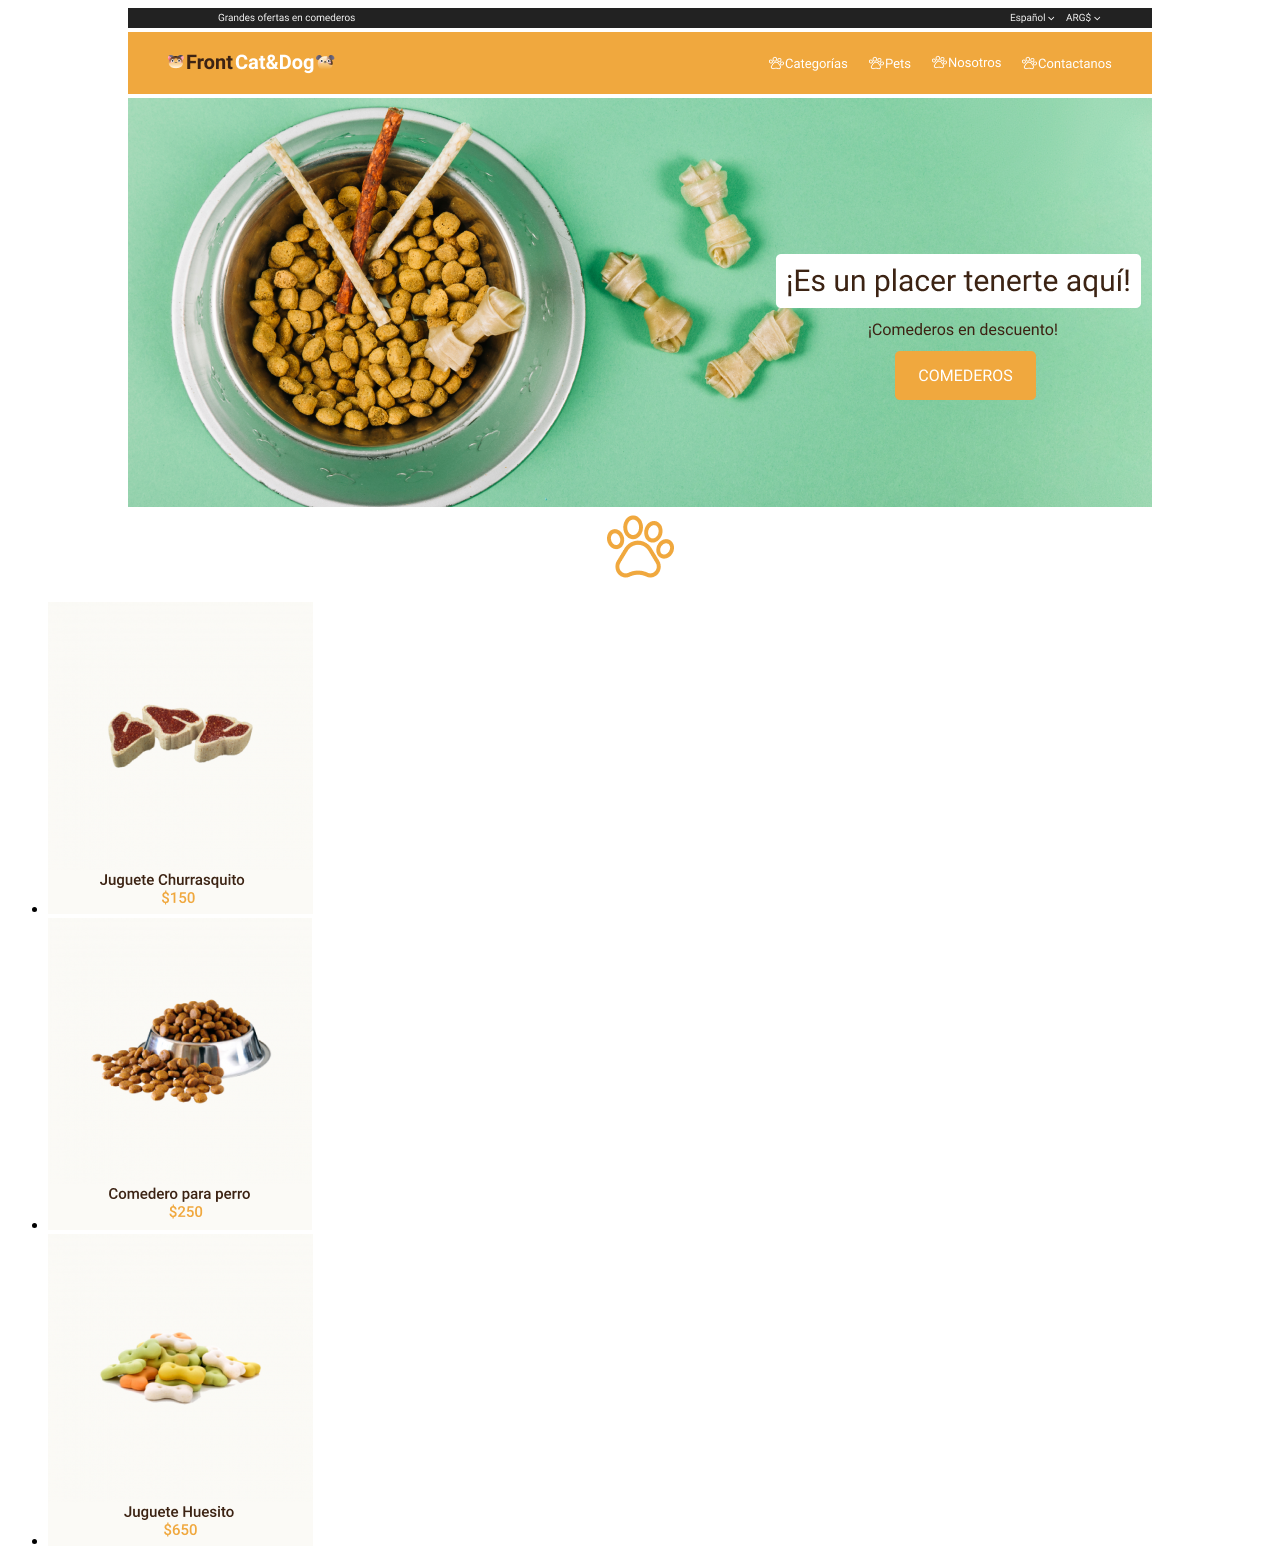
<file: FrontEnd/Clase06/index.html>
<!DOCTYPE html>
<html lang="en">
<head>
    <meta charset="UTF-8">
    <meta http-equiv="X-UA-Compatible" content="IE=edge">
    <meta name="viewport" content="width=device-width, initial-scale=1.0">
    <title>Clase06, equipo 9</title>
</head>
<body>
    <header>
        <center>
            <img src="Pet\Top.png" alt="top">
            <img src="Pet\Header.png" alt="header">
        </center>
    </header>
    <main>
        <center>
            <img src="Pet\Slide.png" alt="slide">
        </center>
        <center>
            <img src="Pet\pawprint 1.png" alt="patita">
        </center>
        <section>
            <ul>
                <li><img src="Pet\Churrasquito.png" alt="churrasquito"></li></li>
                <li><img src="Pet\Comedero.png" alt="comedero"></li></li>
                <li><img src="Pet\Huesito juguete.png" alt="hueso_de_juguete"></li></li>
            </ul>
        </section>
    </main>
    
</body>

</html>
</file>
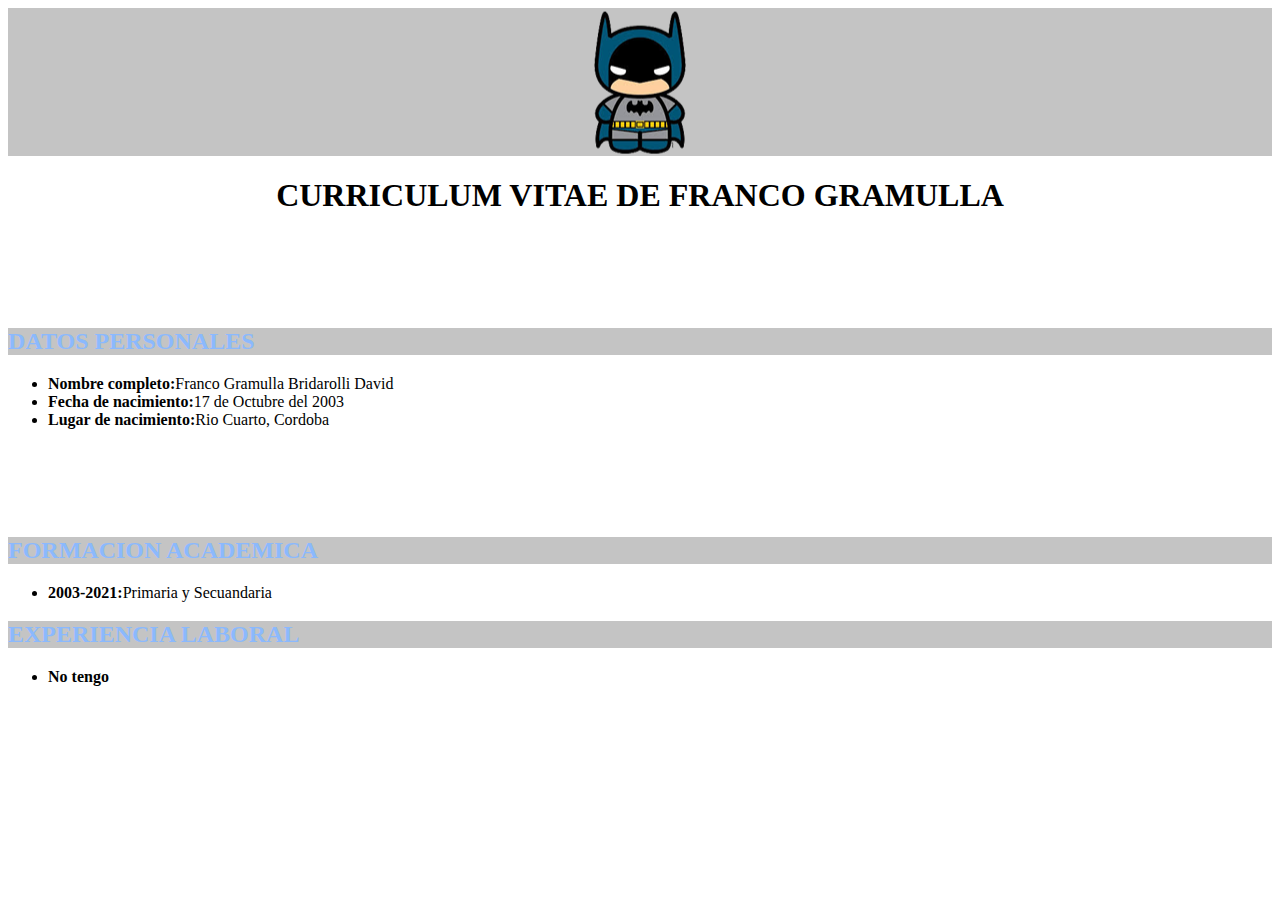
<file: FrontEnd/Clase07/Actividad/Imagenes/index.html>
<!DOCTYPE html>
<html lang="en">
<head>
    <meta charset="UTF-8">
    <meta http-equiv="X-UA-Compatible" content="IE=edge">
    <meta name="viewport" content="width=device-width, initial-scale=1.0">
    <title>Clase 07</title>
    <link rel="stylesheet" href="Style.css">
</head>
<body>
    <header>
        <section>
              <img src="..//Imagenes/logo batman.png" alt="logoBatman"></header>
        </section>
            <h1>CURRICULUM VITAE DE FRANCO GRAMULLA</h1>
            <br>
            <br>
            <br>
            <br>
            <h2>DATOS PERSONALES</h2>
            <ul>
                <li><b>Nombre completo:</b>Franco Gramulla Bridarolli David</li>
                <li><b>Fecha de nacimiento:</b>17 de Octubre del 2003</li>
                <li><b>Lugar de nacimiento:</b>Rio Cuarto, Cordoba</li>
            </ul>
            <br>
            <br>
            <br>
            <br>
            <h2>FORMACION ACADEMICA</h2>
            <ul>
                <li>
                    <p><b>2003-2021:</b>Primaria y Secuandaria</p>
                </li>
            </ul>
            <h2>EXPERIENCIA LABORAL</h2>
            <ul>
                <li> 
                    <p><b>No tengo</p></b>
                </li>
            </ul>

</body>
</html>
</file>
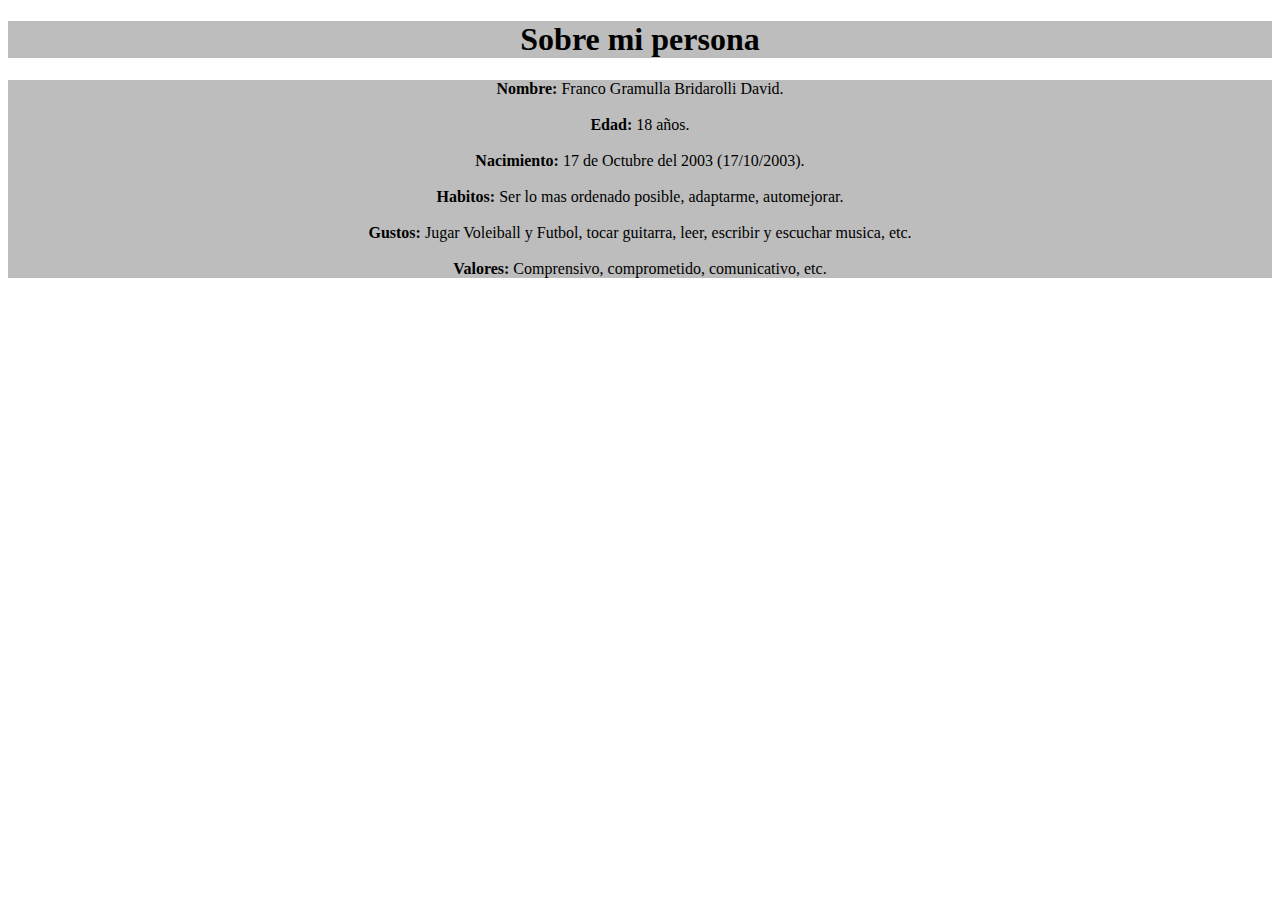
<file: FrontEnd/Clase08/Sobremi.html>
<!DOCTYPE html>
<html lang="en">
<head>
    <meta charset="UTF-8">
    <meta http-equiv="X-UA-Compatible" content="IE=edge">
    <meta name="viewport" content="width=device-width, initial-scale=1.0">
    <title>SobreMI</title>
    <link rel="stylesheet" href="style2.css">
</head>
<body>
    <h1>Sobre mi persona</h1>
    <div class="sobreMi">
        <b>Nombre:</b> Franco Gramulla Bridarolli David.
        <br><br>
        <b>Edad:</b> 18 años.
        <br><br>
        <b>Nacimiento:</b> 17 de Octubre del 2003 (17/10/2003).
        <br><br>
        <b>Habitos:</b> Ser lo mas ordenado posible, adaptarme, automejorar.            
        <br><br>
        <b>Gustos:</b> Jugar Voleiball y Futbol, tocar guitarra, leer, escribir y escuchar musica, etc.
        <br><br>
        <b>Valores:</b> Comprensivo, comprometido, comunicativo, etc.
    </div>
    </body>
</html>
</file>
<file: FrontEnd/Clase07/Actividad/Imagenes/Style.css>
img {
display: block;
margin: auto;
}

header {
    background-color: rgb(196, 196, 196);
}

h1 {
    text-align: center;
}

h2 {
    background-color: rgb(196, 196, 196);
    color: rgb(139, 185, 253);
}
</file>
<file: FrontEnd/Clase08/style2.css>
body {
    background-image: url(https://us.123rf.com/450wm/sumaetho/sumaetho1506/sumaetho150601501/41740000-fondo-azul-del-mosaico-poligonal-blanco-ilustraci%C3%B3n-vectorial-plantillas-del-dise%C3%B1o-del-negocio-crea.jpg?ver=6);
    background-repeat: no-repeat;
    background-position: center;
    background-size: cover;
    font-family: 'Tiro Gurmukhi', serif;

}

h1 {
    background-color: rgb(189, 189, 189);
    text-align: center;


}

.sobreMi{
    background-color: rgb(189, 189, 189);
    text-align: center;
}
</file>
